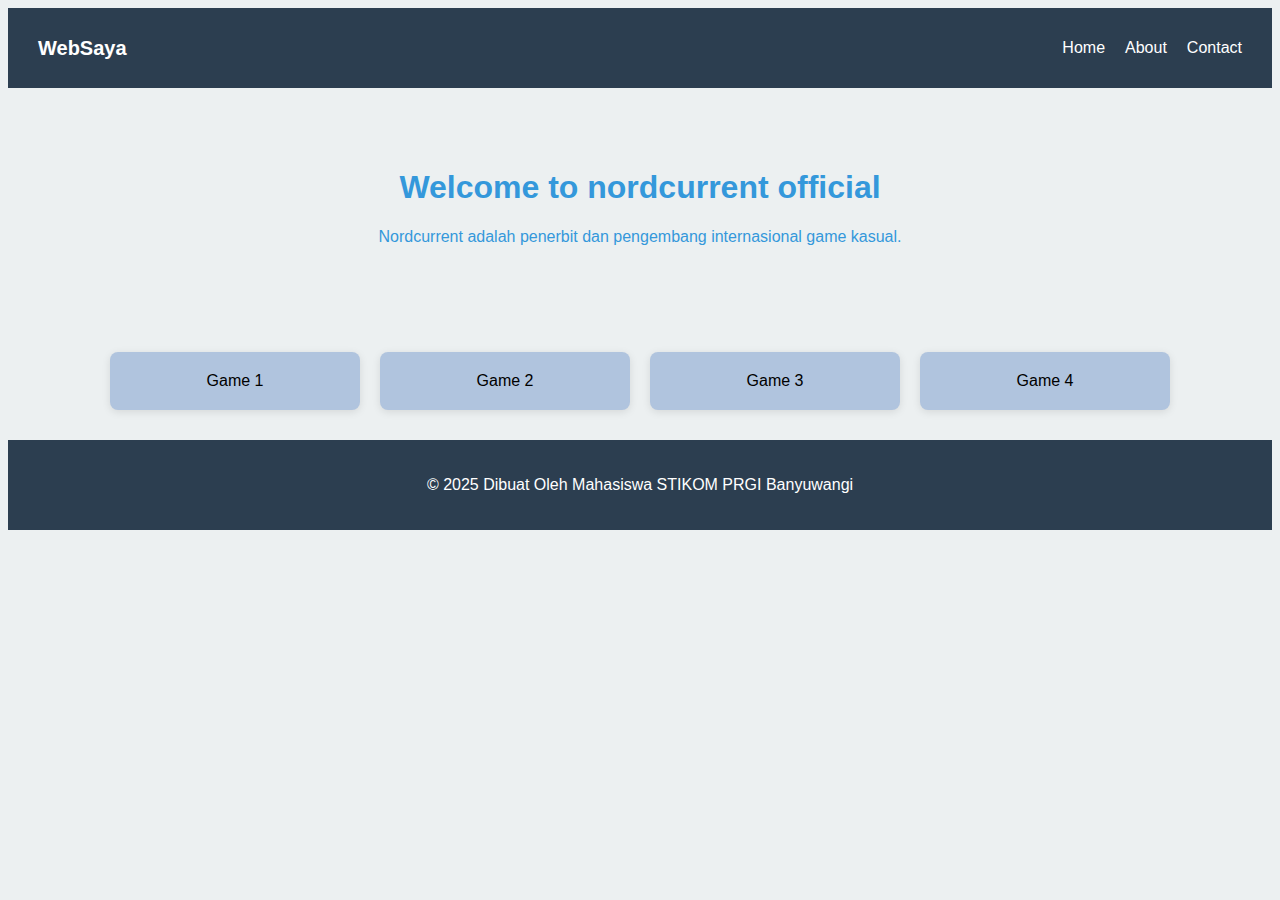
<file: Pertemuan 7/index.html>
<!DOCTYPE html>
<html lang="id">
<head>
    <meta charset="UTF-8">
    <meta name="viewport" content="width=device-width, initial-scale=1.0">
    <title>My Profile</title>
    <link rel="stylesheet" href="style.css">
</head>
<body>
    <nav class="navbar">
        <div class="logo">WebSaya</div>
        <ul class="nav-links">
            <li><a href="#Home">Home</a></li>
            <li><a href="#About">About</a></li>
            <li><a href="#Contact">Contact</a></li>
        </ul>
    </nav>

    <header class="hero">
        <h1>Welcome to nordcurrent official</h1>
        <p>Nordcurrent adalah penerbit dan pengembang internasional game kasual.</p>
    </header>

    <main class="content">
        <div class="card">Game 1</div>
        <div class="card">Game 2</div>
        <div class="card">Game 3</div>
        <div class="card">Game 4</div>
    </main>

    <footer class="footer">
        <p>© 2025 Dibuat Oleh Mahasiswa STIKOM PRGI Banyuwangi</p>
    </footer>
</body>
</html>
</file>
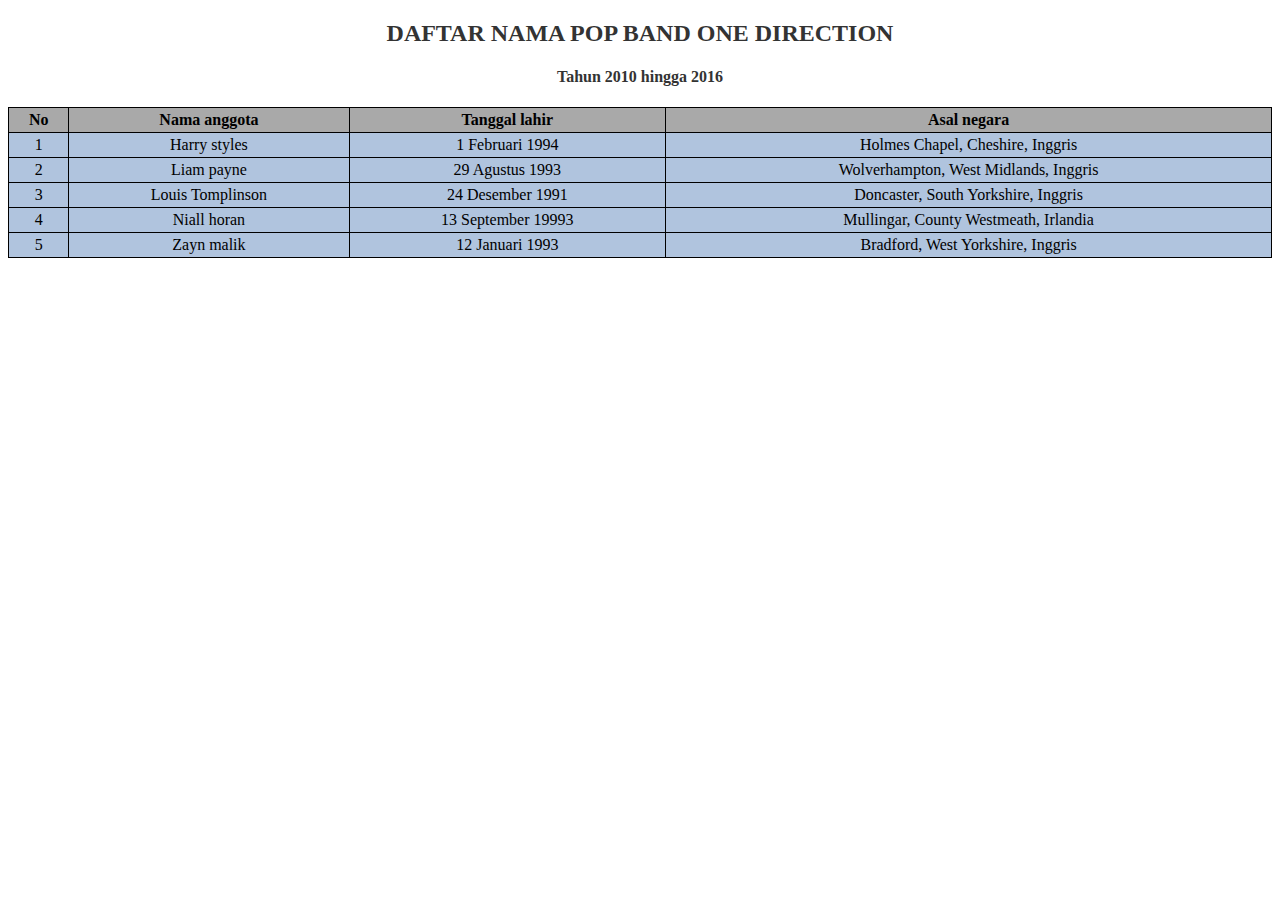
<file: Tugas pertemuan 3/index.html>
<!DOCTYPE html>
<html lang="en">
<head>
    <meta charset="UTF-8">
    <meta name="viewport" content="width=device-width, initial-scale=1.0">
    <title>Table</title>
    <link rel="stylesheet" href="index.css">
</head>
<body>
    <h2 class="judul">DAFTAR NAMA POP BAND ONE DIRECTION</h2>
    <h4 class="judul">Tahun 2010 hingga 2016</h4>

    <table border="1">
        <tr>
            <th>No</th>
            <th>Nama anggota</th>
            <th>Tanggal lahir</th>
            <th>Asal negara</th>
        </tr>

        <tr>
            <td>1</td>
            <td>Harry styles</td>
            <td>1 Februari 1994</td>
            <td>Holmes Chapel, Cheshire, Inggris</td>
        </tr>

        <tr>
            <td>2</td>
            <td>Liam payne</td>
            <td>29 Agustus 1993</td>
            <td>Wolverhampton, West Midlands, Inggris</td>
        </tr>

        <tr>
            <td>3</td>
            <td>Louis Tomplinson</td>
            <td>24 Desember 1991</td>
            <td>Doncaster, South Yorkshire, Inggris</td>
        </tr>

        <tr>
            <td>4</td>
            <td>Niall horan</td>
            <td>13 September 19993</td>
            <td>Mullingar, County Westmeath, Irlandia</td>
        </tr>

        <tr>
            <td>5</td>
            <td>Zayn malik</td>
            <td>12 Januari 1993</td>
            <td>Bradford, West Yorkshire, Inggris</td>
        </tr>
    </table>
</body>
</html>
</file>
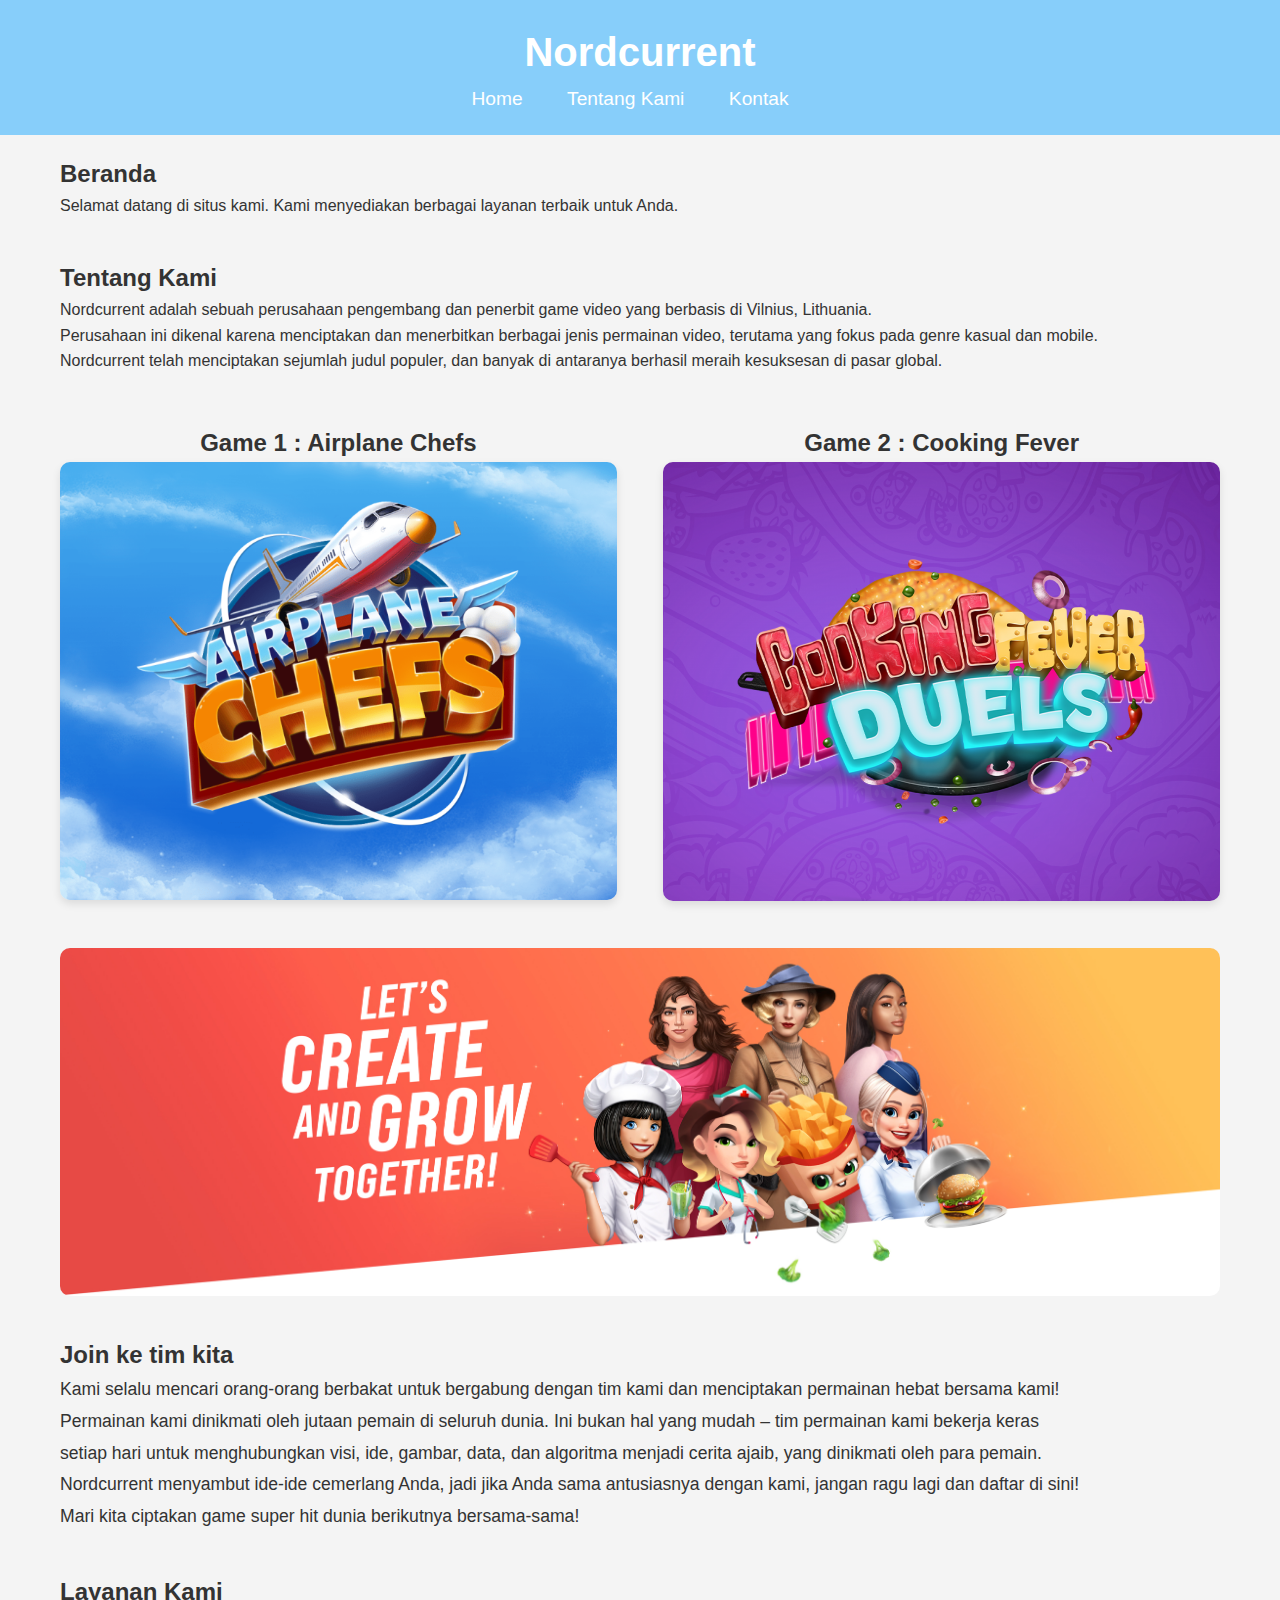
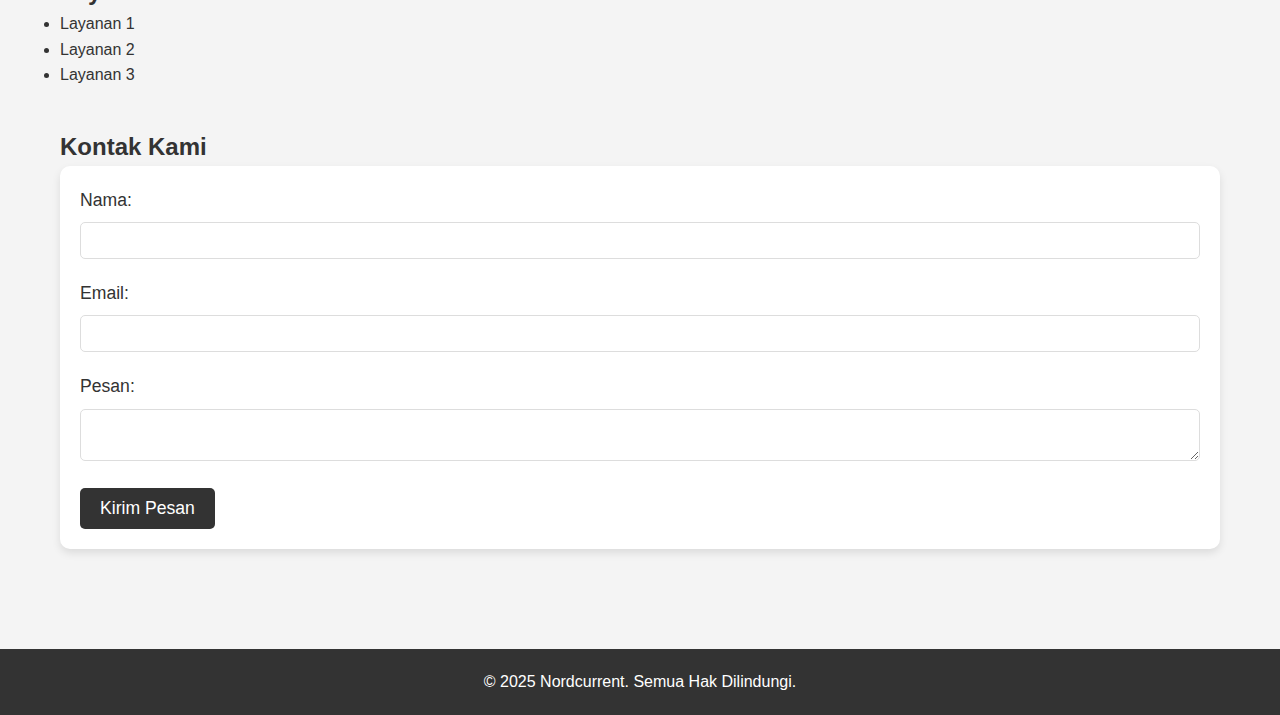
<file: Tugas pertemuan 5/index.html>
<!DOCTYPE html>
<html lang="id">
<head>
    <meta charset="UTF-8">
    <meta name="viewport" content="width=device-width, initial-scale=1.0">
    <meta http-equiv="X-UA-Compatible" content="ie=edge">
    <title>Nordcurrent</title>
    <link rel="stylesheet" href="index.css">
</head>
<body>
    <header>
        <h1>Nordcurrent</h1>
        <nav>
            <ul>
                <li><a href="#home">Home</a></li>
                <li><a href="#about">Tentang Kami</a></li>
                <li><a href="#contact">Kontak</a></li>
            </ul>
        </nav>
    </header>

    <main>
        <section id="Home">
            <h2>Beranda</h2>
            <p>Selamat datang di situs kami. Kami menyediakan berbagai layanan terbaik untuk Anda.</p>
        </section>

        <section id="About Us">
            <h2>Tentang Kami</h2>
            <p>Nordcurrent adalah sebuah perusahaan pengembang dan penerbit game video yang berbasis di Vilnius, Lithuania.
            <br>
                Perusahaan ini dikenal karena menciptakan dan menerbitkan berbagai jenis permainan video, terutama yang fokus pada genre kasual dan mobile.
            <br>
                Nordcurrent telah menciptakan sejumlah judul populer, dan banyak di antaranya berhasil meraih kesuksesan di pasar global.
            </p>
        </section>

        <section class="game-list">
            <div class="game-item">
                <h3>Game 1 : Airplane Chefs</h3>
                <img src="Airplane Chefs.png" alt="Game 1 : Airplane Chefs">
            </div>

            <div class="game-item">
                <h3>Game 2 : Cooking Fever</h3>
                <img src="Cooking Fever.png" alt="Game 2 : Cooking Fever">
            </div>
        </section>

        <section class="banner">
            <img src="BANNER.jpg" alt="Create and Grow Together">
        </section>

        <section class="job-description">
            <h2>Join ke tim kita</h2>
            <p>Kami selalu mencari orang-orang berbakat untuk bergabung dengan tim kami dan menciptakan permainan hebat bersama kami!
            <br>
                Permainan kami dinikmati oleh jutaan pemain di seluruh dunia. Ini bukan hal yang mudah – tim permainan kami bekerja keras
            <br>
                setiap hari untuk menghubungkan visi, ide, gambar, data, dan algoritma menjadi cerita ajaib, yang dinikmati oleh para pemain.
            <br>    
                Nordcurrent menyambut ide-ide cemerlang Anda, jadi jika Anda sama antusiasnya dengan kami, jangan ragu lagi dan daftar di sini!
            <br>    
                Mari kita ciptakan game super hit dunia berikutnya bersama-sama!
            </p>
        </section>

        <section id="services">
            <h2>Layanan Kami</h2>
            <ul>
                <li>Layanan 1</li>
                <li>Layanan 2</li>
                <li>Layanan 3</li>
            </ul>
        </section>

        <section id="contact">
            <h2>Kontak Kami</h2>
            <form action="#">
                <label for="name">Nama:</label>
                <input type="text" id="name" name="name" required>
                
                <label for="email">Email:</label>
                <input type="email" id="email" name="email" required>
                
                <label for="message">Pesan:</label>
                <textarea id="message" name="message" required></textarea>
                
                <button type="submit">Kirim Pesan</button>
            </form>
        </section>
    </main>

    <footer>
        <p>&copy; 2025 Nordcurrent. Semua Hak Dilindungi.</p>
    </footer>
</body>
</html>
</file>
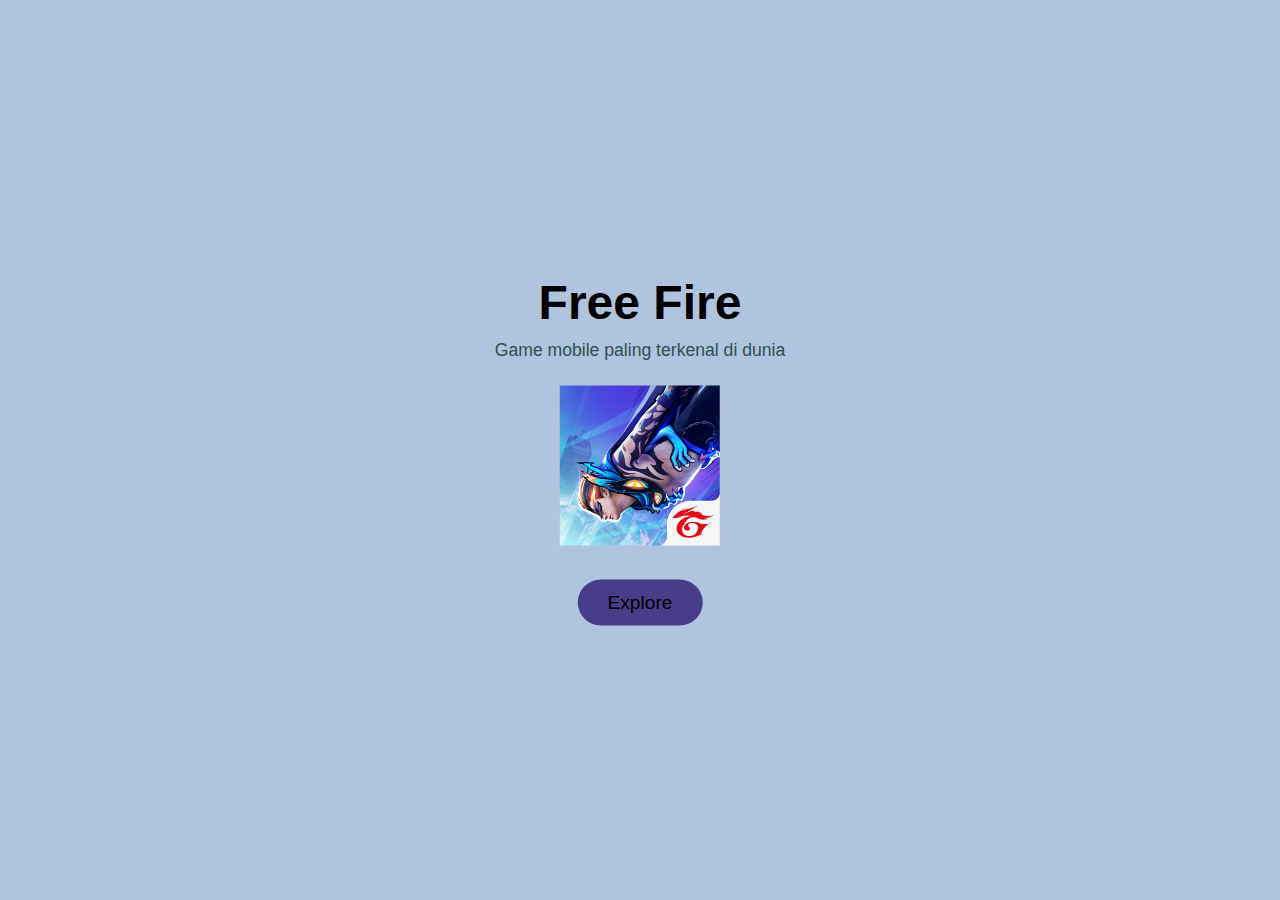
<file: Tugas pertemuan 6/index.html>
<!DOCTYPE html>
<html lang="en">
<head>
  <meta charset="UTF-8" />
  <meta name="viewport" content="width=device-width, initial-scale=1.0" />
  <title>Free Fire</title>
  <link rel="stylesheet" href="style.css" />
</head>
<body>

  <div class="container">
    <h1>Free Fire</h1>
    <p class="tagline">Game mobile paling terkenal di dunia</p>
    <img src="FF.png" alt="FREE FIRE" class="product-img">
    <br>
    <a href="#" class="btn">Explore</a>
  </div>

</body>
</html>
</file>
<file: Pertemuan 7/style.css>
* {
  box-sizing: border-box;
}

body {
  font-family: sans-serif;
  background-color: #ecf0f1;
}

header {
  padding: 60px 20px;
  text-align: center;
  background: #ecf0f1;
  color: #3498db;
}

.navbar {
  display: flex;
  justify-content: space-between;
  align-items: center;
  background-color: #2c3e50;
  padding: 15px 30px;
  color: white;
}

.navbar .logo {
  font-size: 20px;
  font-weight: bold;
}

.nav-links {
  list-style: none;
  display: flex;
  gap: 20px;
}

.nav-links a {
  color: white;
  text-decoration: none;
}

.nav-links a:hover {
  text-decoration: underline;
}

.content {
  display: flex;
  flex-wrap: wrap;
  gap: 20px;
  padding: 30px;
  justify-content: center;
}

.card {
  background-color: lightsteelblue;
  padding: 20px;
  width: 250px;
  box-shadow: 0 2px 8px rgba(0, 0, 0, 0.1);
  border-radius: 8px;
  text-align: center;
}

.footer {
  text-align: center;
  padding: 20px;
  background-color: #2c3e50;
  color: white;
}

@media (max-width: 600px) {
  .nav-links {
    flex-direction: column;
    gap: 10px;
    align-items: flex-start;
  }

  .content {
    flex-direction: column;
    align-items: center;
  }
}
</file>
<file: Tugas pertemuan 3/index.css>
.judul,
.subjudul {
    text-align: center;
    color: #333;
}

table,
th,
tr,
td {
    border: 1px solid;
    padding: 3px;
    border-collapse: collapse;
}

table {
    width: 100%;
    text-align: center;
}

th {
    background-color: darkgray;
    color: black;
}

th:hover {
    background-color: lightslategray;
    color: blue;
}

td {
    background-color: lightsteelblue;
}

td:hover {
    background-color: lightslategrey;
    color: blue;
}
</file>
<file: Tugas pertemuan 5/index.css>
* {
    margin: 0;
    padding: 0;
    box-sizing: border-box;
}

body {
    font-family: Arial, sans-serif;
    line-height: 1.6;
    background-color: #f4f4f4;
    color: #333;
}

header {
    background-color: lightskyblue;
    color: #fff;
    padding: 20px 0;
    text-align: center;
}

header h1 {
    font-size: 2.5rem;
}

nav ul {
    list-style: none;
    padding: 0;
}

nav ul li {
    display: inline;
    margin-right: 20px;
}

nav ul li a {
    color: #fff;
    text-decoration: none;
    font-size: 1.2rem;
    padding: 5px 10px;
    border-radius: 5px;
    transition: background-color 0.3s ease;
}

nav ul li a:hover {
    background-color: #444;
}

main {
    padding: 20px;
    max-width: 1200px;
    margin: 0 auto;
}

section {
    margin-bottom: 40px;
}

.banner img {
    width: 100%;
    height: auto;
    display: block;
    border-radius: 10px;
}

.game-list {
    display: flex;
    justify-content: space-between;
    gap: 20px;
    margin-bottom: 40px;
}

.game-item {
    text-align: center;
    width: 48%;
}

.game-item img {
    width: 100%;
    height: auto;
    border-radius: 10px;
    box-shadow: 0 4px 8px rgba(0, 0, 0, 0.1);
}

.game-item h3 {
    margin-top: 10px;
    font-size: 1.5rem;
}

.job-description p {
    font-size: 1.1rem;
    line-height: 1.8;
}

form {
    background-color: #fff;
    padding: 20px;
    border-radius: 10px;
    box-shadow: 0 4px 8px rgba(0, 0, 0, 0.1);
}

form label {
    font-size: 1.1rem;
    display: block;
    margin-bottom: 8px;
}

form input, form textarea {
    width: 100%;
    padding: 10px;
    margin-bottom: 20px;
    border-radius: 5px;
    border: 1px solid #ddd;
}

form button {
    background-color: #333;
    color: white;
    padding: 10px 20px;
    border: none;
    border-radius: 5px;
    cursor: pointer;
    font-size: 1.1rem;
    transition: background-color 0.3s ease;
}

form button:hover {
    background-color: #555;
}

footer {
    background-color: #333;
    color: #fff;
    text-align: center;
    padding: 20px 0;
    margin-top: 40px;
}

footer p {
    font-size: 1rem;
}

@media (max-width: 768px) {
    .game-list {
        flex-direction: column;
        align-items: center;
    }

    .game-item {
        width: 80%;
    }

    nav ul li {
        display: block;
        margin: 10px 0;
    }

    nav ul li a {
        font-size: 1.5rem;
    }

    footer p {
        font-size: 0.9rem;
    }

    header h1 {
        font-size: 2rem;
    }
}
</file>
<file: Tugas pertemuan 6/style.css>
* {
  box-sizing: border-box;
  margin: 0;
  padding: 0;
  font-family: sans-serif;
}

body {
  height: 100vh;
  background: linear-gradient(to top, lightsteelblue, lightsteelblue);
  overflow: hidden;
  position: relative;
}

@keyframes floatShape {
  0% {
    transform: translateX(0);
  }
  100% {
    transform: translateX(120vw);
  }
}

/* Konten tengah */
.container {
  text-align: center;
  position: absolute;
  top: 50%;
  left: 50%;
  transform: translate(-50%, -50%);
}

h1 {
  font-size: 3em;
  color: black;
  margin-bottom: 10px;
  animation: float 2s ease-in-out infinite;
}

.tagline {
  font-size: 1.1em;
  color: darkslategray;
  margin-bottom: 25px;
}

@keyframes float {
  0%,
  100% {
    transform: translateY(0);
  }
  50% {
    transform: translateY(-8px);
  }
}

.product-img {
  width: 160px;
  animation: pulse 3s infinite;
}

@keyframes pulse {
  0%,
  100% {
    transform: scale(1);
  }
  50% {
    transform: scale(1.05);
  }
}

.btn {
  display: inline-block;
  margin-top: 30px;
  padding: 12px 30px;
  background-color: darkslateblue;
  color: black;
  border: none;
  border-radius: 30px;
  font-size: 1.2em;
  cursor: pointer;
  transition: all 0.3s ease;
  text-decoration: none;
}

.btn:hover {
  background-color: red;
  transform: scale(1.1);
}
</file>
